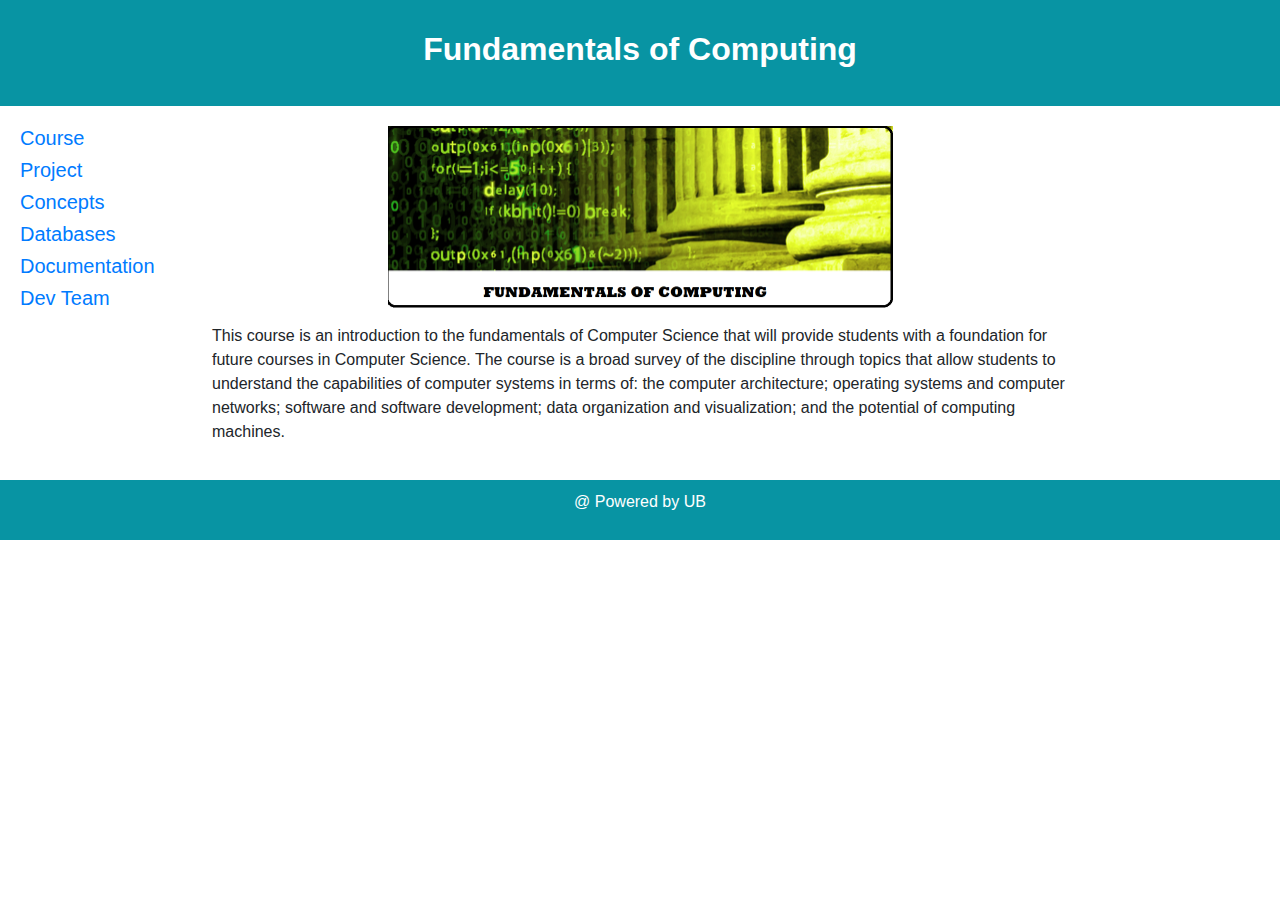
<file: index.html>
<!DOCTYPE html>
<html>
<head>
<title>FoC</title>
<link rel="stylesheet" type="text/css" href="style.css">
<link rel="stylesheet" href="https://maxcdn.bootstrapcdn.com/bootstrap/4.0.0/css/bootstrap.min.css" integrity="sha384-Gn5384xqQ1aoWXA+058RXPxPg6fy4IWvTNh0E263XmFcJlSAwiGgFAW/dAiS6JXm" crossorigin="anonymous">
<meta charset="utf-8">
<meta name="viewport" content="width=device-width, initial-scale=1">

</head>
<body>

<header>
  <h2><b>Fundamentals of Computing</b></h2>
</header>

<section>
  <nav>
    <ul>
      <li><h5><a href="index.html">Course</a></h5></li>
      <li><h5><a href="Project.html">Project</a></h5></li>
	  <li><h5><a href="concepts.html">Concepts</a></h5></li>
	  <li><h5><a href="database.html">Databases</a></h5></li>
	  <li><h5><a href="documentation.html">Documentation</a></h5></li>
      <li><h5><a href="aboutme.html">Dev Team</a></h5></li>
    </ul>
  </nav>
  
  <article>
   <center><img src="FOC.png" alt="FoC"  width="505" height="182"></center>
   <p></p>

    <p>This course is an introduction to the fundamentals of Computer Science
that will provide students with a foundation for future courses in Computer
Science. The course is a broad survey of the discipline through topics that
allow students to understand the capabilities of computer systems in terms
of: the computer architecture; operating systems and computer networks;
software and software development; data organization and visualization;
and the potential of computing machines.</p>
    </article>
</section>

<footer>
  <p>@ Powered by UB</p>
</footer>

</body>
</html>
</file>
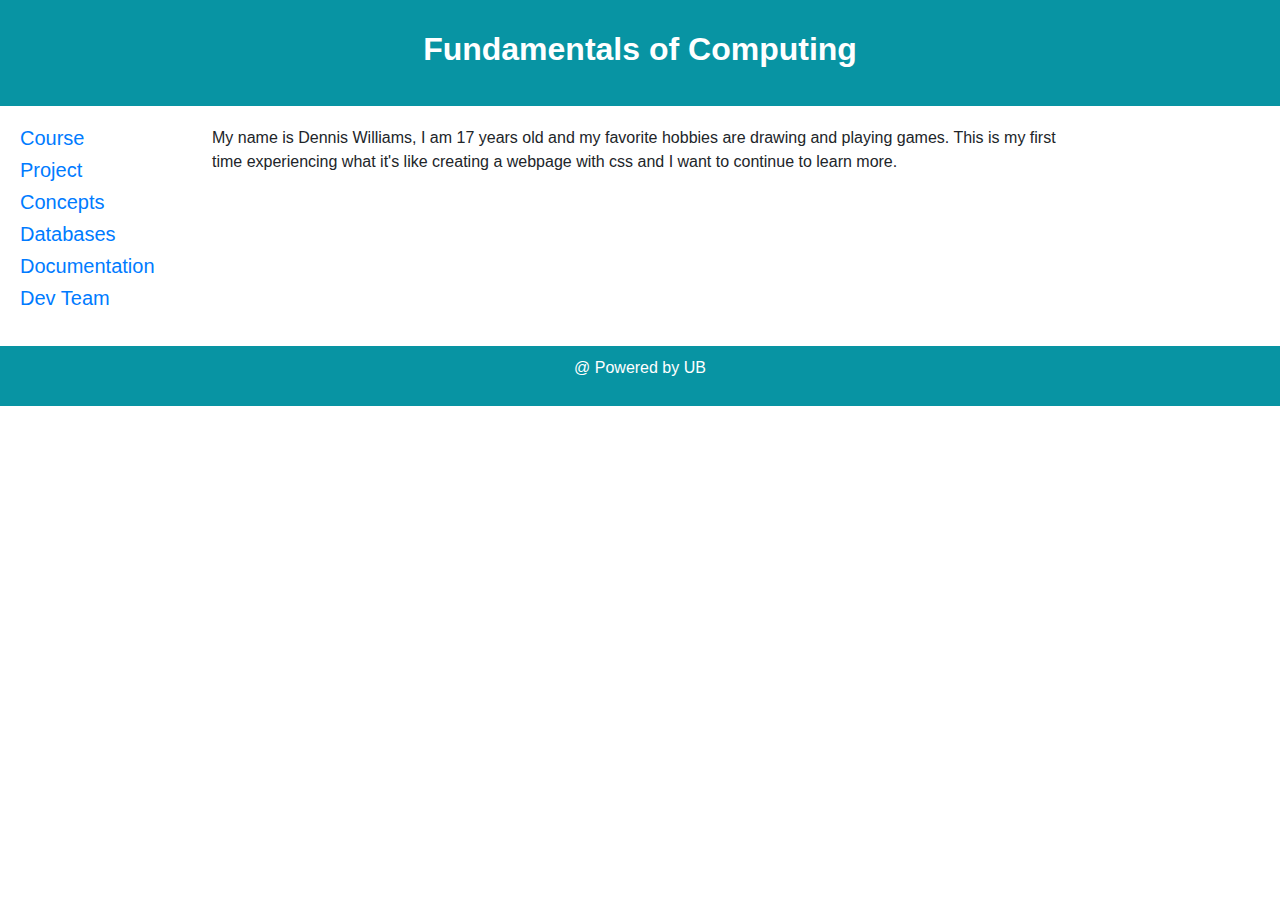
<file: aboutme.html>
<!DOCTYPE html>
<html>
<head>
<title>FoC</title>
<link rel="stylesheet" type="text/css" href="style.css">
<link rel="stylesheet" href="https://maxcdn.bootstrapcdn.com/bootstrap/4.0.0/css/bootstrap.min.css" integrity="sha384-Gn5384xqQ1aoWXA+058RXPxPg6fy4IWvTNh0E263XmFcJlSAwiGgFAW/dAiS6JXm" crossorigin="anonymous">
<meta charset="utf-8">
<meta name="viewport" content="width=device-width, initial-scale=1">

</head>
<body>

<header>
  <h2><b>Fundamentals of Computing</b></h2>
</header>

<section><nav>
    <ul>
      <li><h5><a href="index.html">Course</a></h5></li>
      <li><h5><a href="project.html">Project</a></h5></li>
	  <li><h5><a href="concepts.html">Concepts</a></h5></li>
	  <li><h5><a href="database.html">Databases</a></h5></li>
	  <li><h5><a href="documentation.html">Documentation</a></h5></li>
      <li><h5><a href="aboutme.html">Dev Team</a></h5></li>
    </ul>
  </nav>
  
  <article>

<p>My name is Dennis Williams, I am 17 years old and my favorite hobbies are drawing and playing games. This is my first time experiencing what it's like creating a webpage with css and I want to continue to learn more.</p>

   </article>
</section>

<footer>
  <p>@ Powered by UB</p>
</footer>

</body>
</html>
</file>
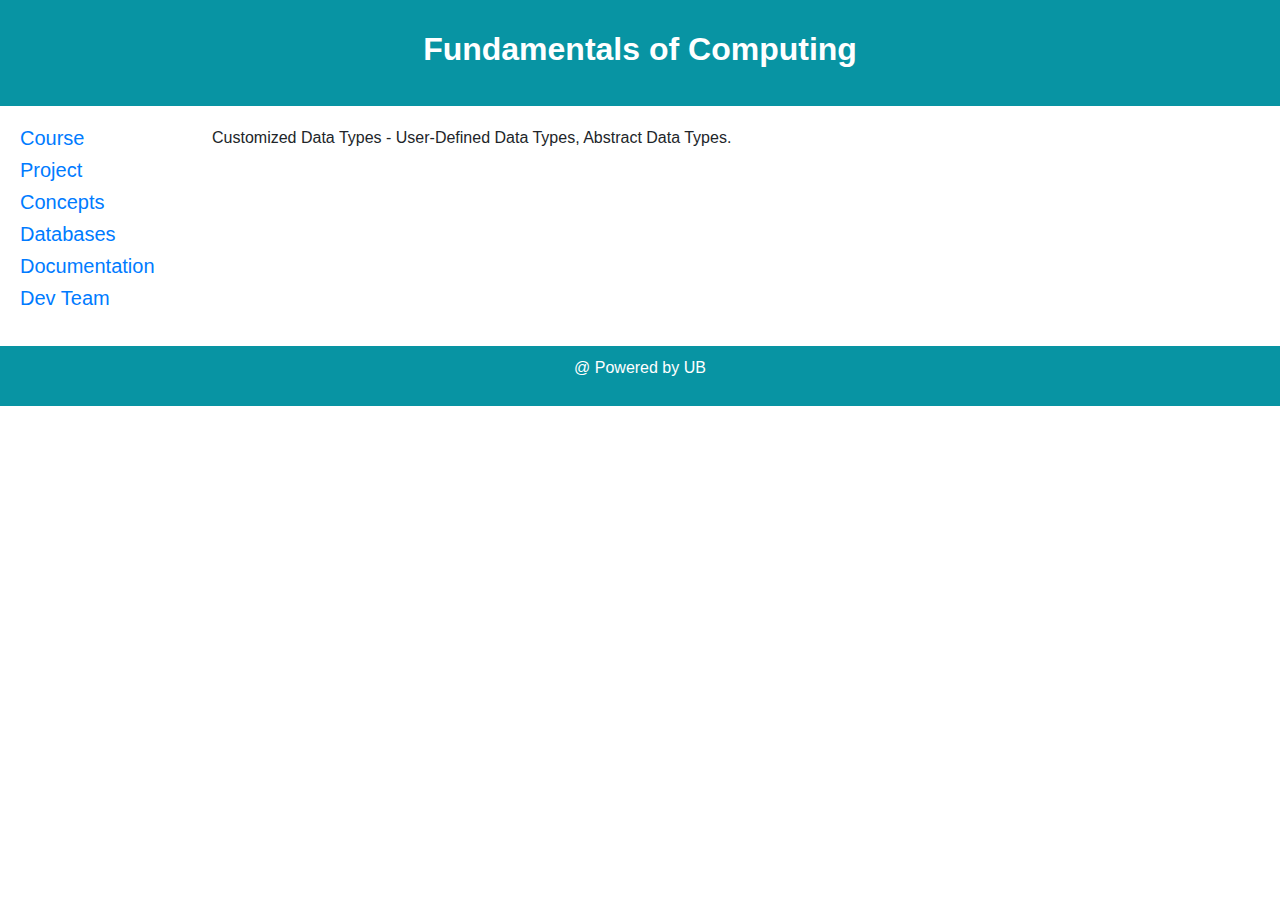
<file: concepts.html>
<!DOCTYPE html>
<html>
<head>
<title>FoC</title>
<link rel="stylesheet" type="text/css" href="style.css">
<link rel="stylesheet" href="https://maxcdn.bootstrapcdn.com/bootstrap/4.0.0/css/bootstrap.min.css" integrity="sha384-Gn5384xqQ1aoWXA+058RXPxPg6fy4IWvTNh0E263XmFcJlSAwiGgFAW/dAiS6JXm" crossorigin="anonymous">
<meta charset="utf-8">
<meta name="viewport" content="width=device-width, initial-scale=1">

</head>
<body>

<header>
  <h2><b>Fundamentals of Computing</b></h2>
</header>

<section><nav>
    <ul>
      <li><h5><a href="index.html">Course</a></h5></li>
      <li><h5><a href="Project.html">Project</a></h5></li>
	  <li><h5><a href="concepts.html">Concepts</a></h5></li>
	  <li><h5><a href="database.html">Databases</a></h5></li>
	  <li><h5><a href="documentation.html">Documentation</a></h5></li>
      <li><h5><a href="aboutme.html">Dev Team</a></h5></li>
    </ul>
  </nav>
  
  <article>

<p>Customized Data Types - User-Defined Data Types, Abstract Data Types.</p>

   </article>
</section>

<footer>
  <p>@ Powered by UB</p>
</footer>

</body>
</html>
</file>
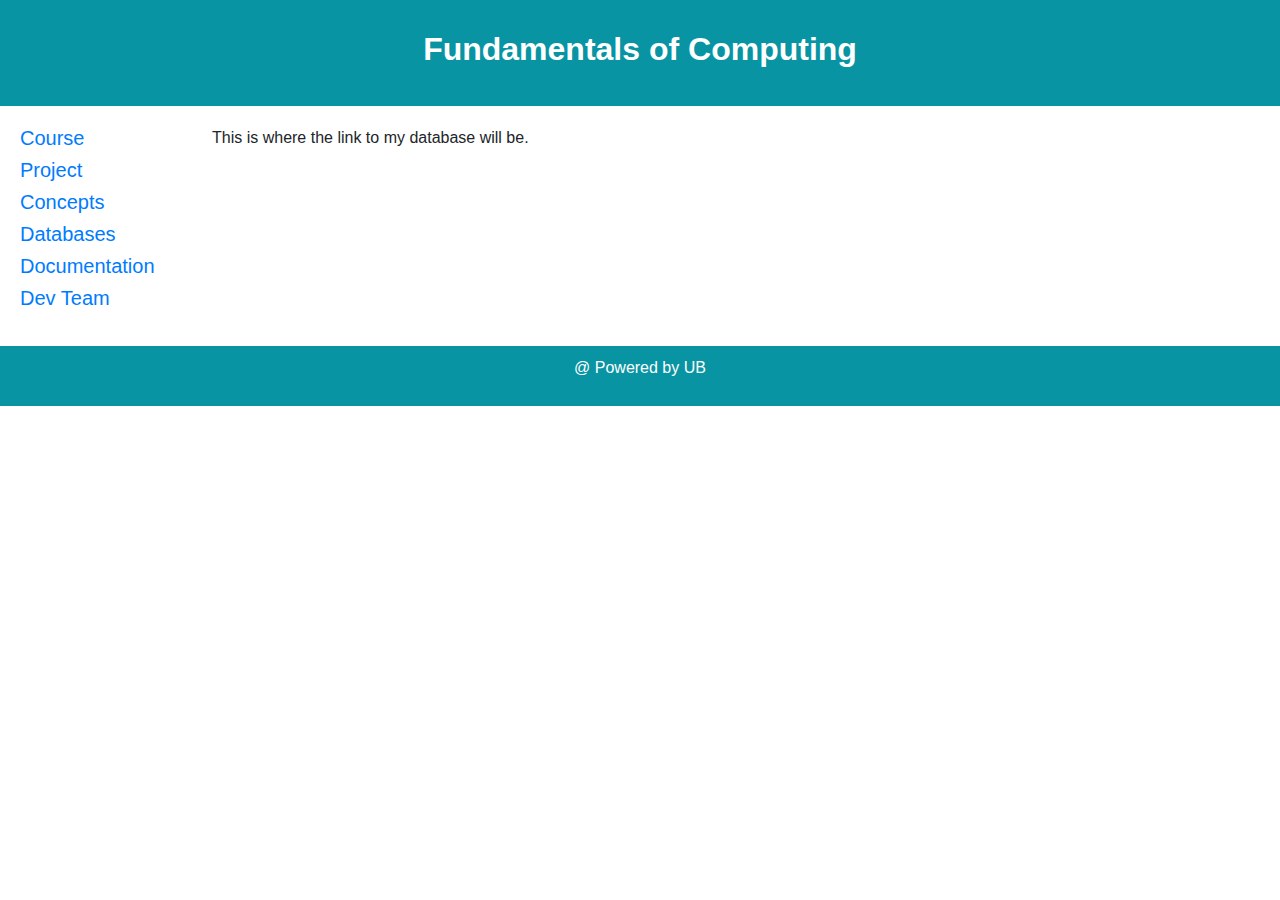
<file: database.html>
<!DOCTYPE html>
<html>
<head>
<title>FoC</title>
<link rel="stylesheet" type="text/css" href="style.css">
<link rel="stylesheet" href="https://maxcdn.bootstrapcdn.com/bootstrap/4.0.0/css/bootstrap.min.css" integrity="sha384-Gn5384xqQ1aoWXA+058RXPxPg6fy4IWvTNh0E263XmFcJlSAwiGgFAW/dAiS6JXm" crossorigin="anonymous">
<meta charset="utf-8">
<meta name="viewport" content="width=device-width, initial-scale=1">

</head>
<body>

<header>
  <h2><b>Fundamentals of Computing</b></h2>
</header>

<section><nav>
    <ul>
      <li><h5><a href="index.html">Course</a></h5></li>
      <li><h5><a href="Project.html">Project</a></h5></li>
	  <li><h5><a href="concepts.html">Concepts</a></h5></li>
	  <li><h5><a href="database.html">Databases</a></h5></li>
	  <li><h5><a href="documentation.html">Documentation</a></h5></li>
      <li><h5><a href="aboutme.html">Dev Team</a></h5></li>
    </ul>
  </nav>
  
  <article>

<p>This is where the link to my database will be.</p>

   </article>
</section>

<footer>
  <p>@ Powered by UB</p>
</footer>

</body>
</html>
</file>
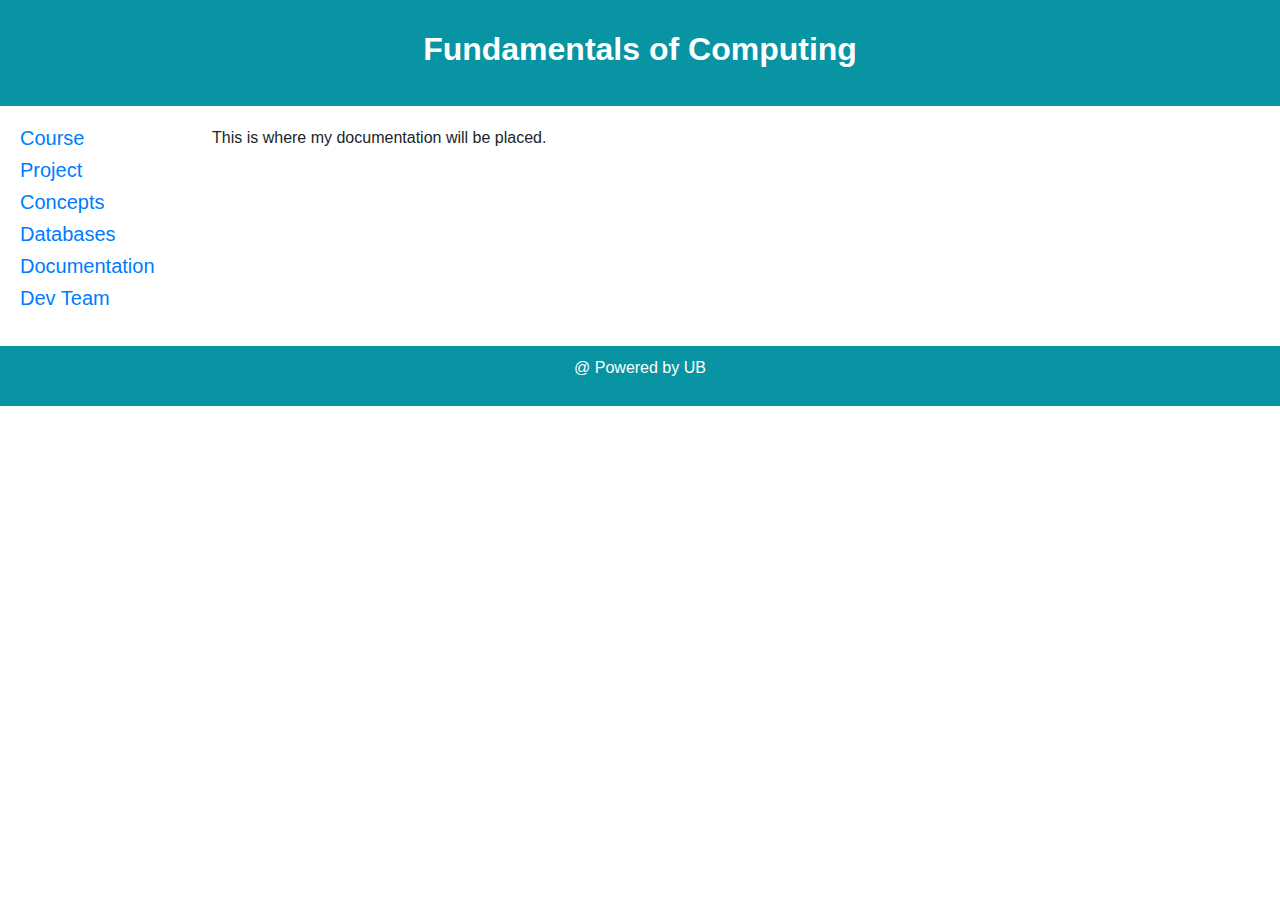
<file: documentation.html>
<!DOCTYPE html>
<html>
<head>
<title>FoC</title>
<link rel="stylesheet" type="text/css" href="style.css">
<link rel="stylesheet" href="https://maxcdn.bootstrapcdn.com/bootstrap/4.0.0/css/bootstrap.min.css" integrity="sha384-Gn5384xqQ1aoWXA+058RXPxPg6fy4IWvTNh0E263XmFcJlSAwiGgFAW/dAiS6JXm" crossorigin="anonymous">
<meta charset="utf-8">
<meta name="viewport" content="width=device-width, initial-scale=1">

</head>
<body>

<header>
  <h2><b>Fundamentals of Computing</b></h2>
</header>

<section><nav>
    <ul>
      <li><h5><a href="index.html">Course</a></h5></li>
      <li><h5><a href="Project.html">Project</a></h5></li>
	  <li><h5><a href="concepts.html">Concepts</a></h5></li>
	  <li><h5><a href="database.html">Databases</a></h5></li>
	  <li><h5><a href="documentation.html">Documentation</a></h5></li>
      <li><h5><a href="aboutme.html">Dev Team</a></h5></li>
    </ul>
  </nav>
  
  <article>

<p>This is where my documentation will be placed.</p>

   </article>
</section>

<footer>
  <p>@ Powered by UB</p>
</footer>

</body>
</html>
</file>
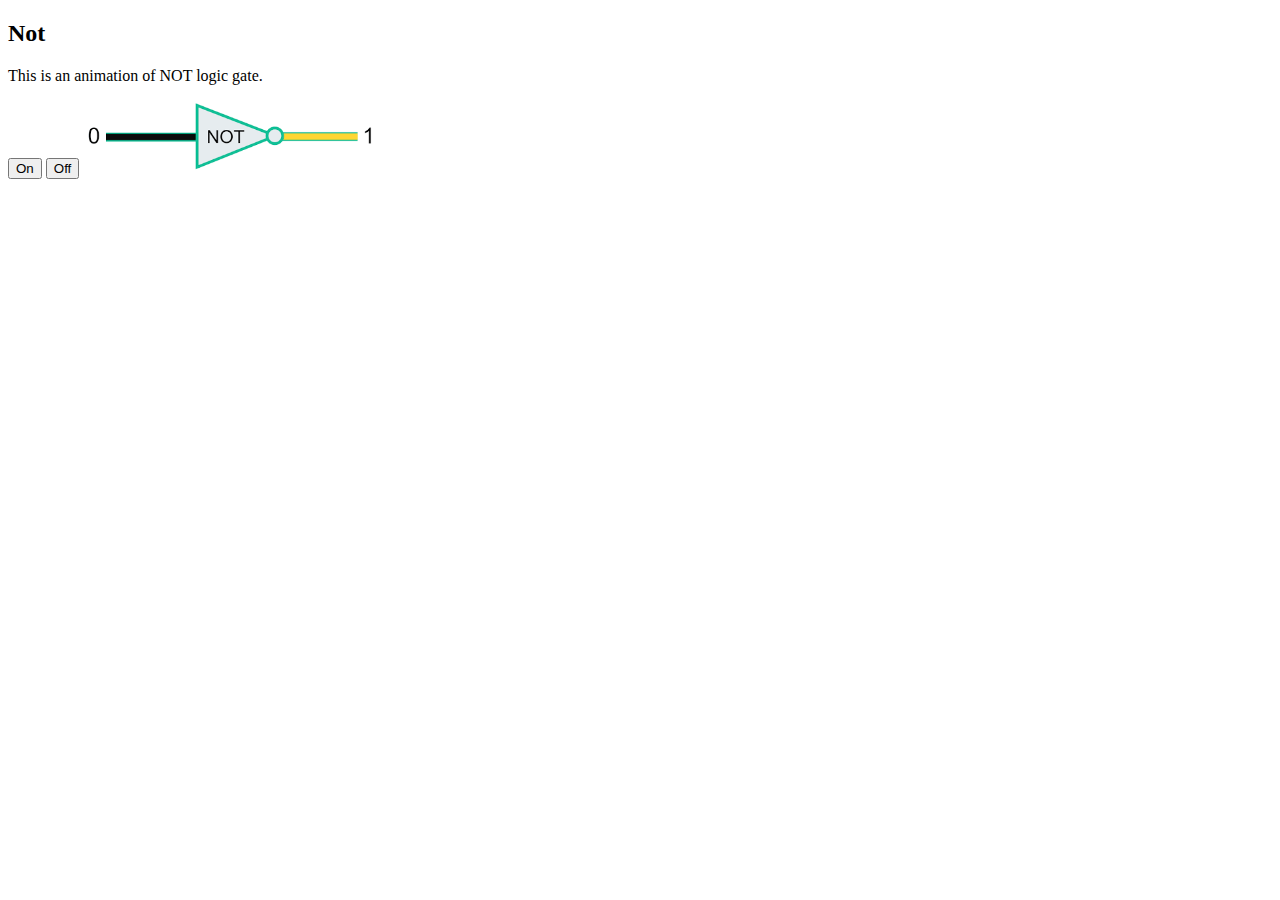
<file: not.html>
<!DOCTYPE html>
<html>
<body>

<h2>Not</h2>

<p>This is an animation of NOT logic gate.</p>


<button onclick="document.getElementById('myImage').src='off.png'">On</button>


<button onclick="document.getElementById('myImage').src='on.png'">Off</button>
<img id="myImage" src="off.png" style="width:300px">
</body>
</html>
</file>
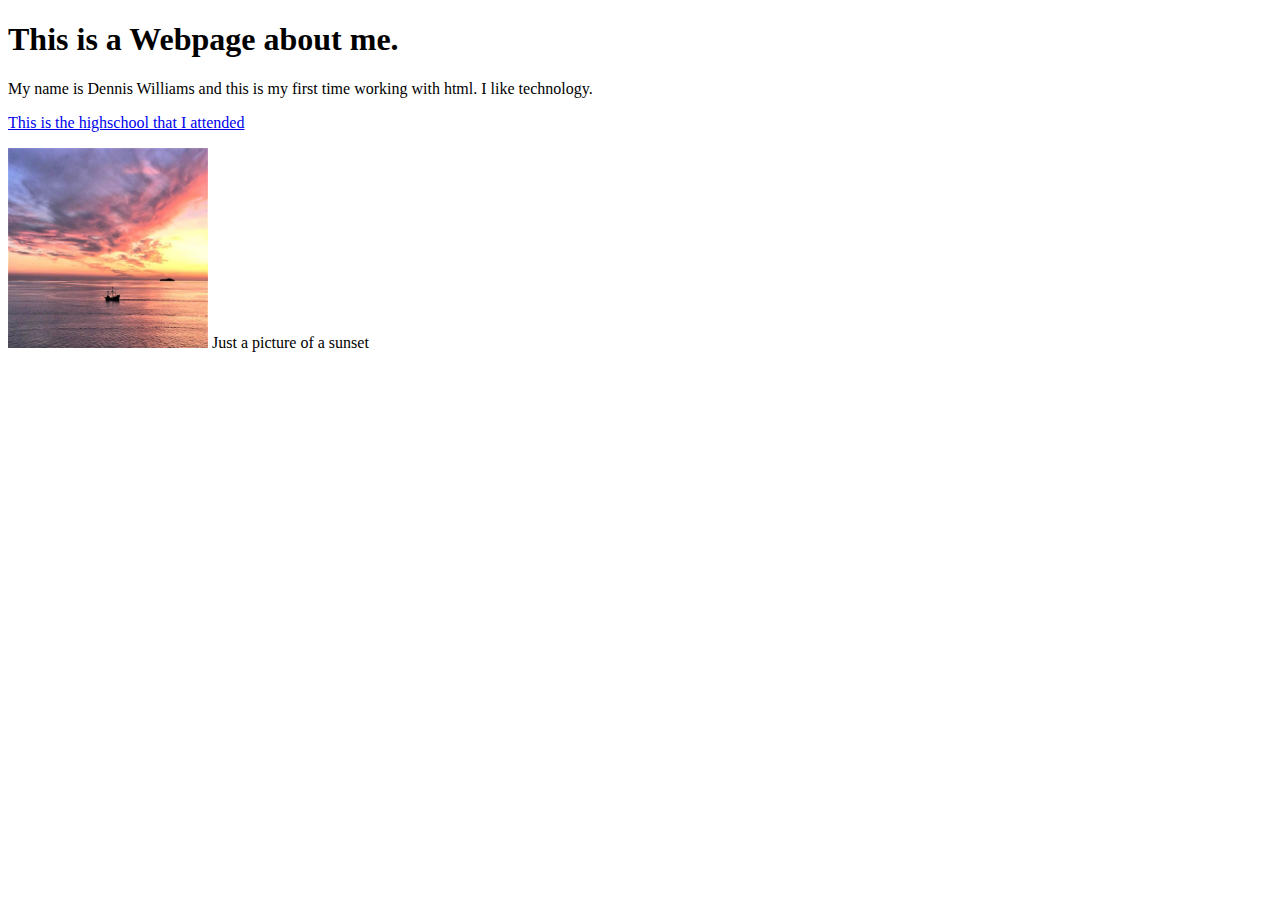
<file: ok.html>
<!DOCTYPE html>
<html>
<head>
<title>Page Title</title>
</head>
<body>

<h1>This is a Webpage about me.</h1>
<p>My name is Dennis Williams and this is my first time working with html. I like technology.</p>

<a href="https://shc.edu.bz/">This is the highschool that I attended</a>

<p><img src="sunset.jpg" alt="sunset.jpg" width="200" height="200"> Just a picture of a sunset</p>

</body>
</html>
</file>
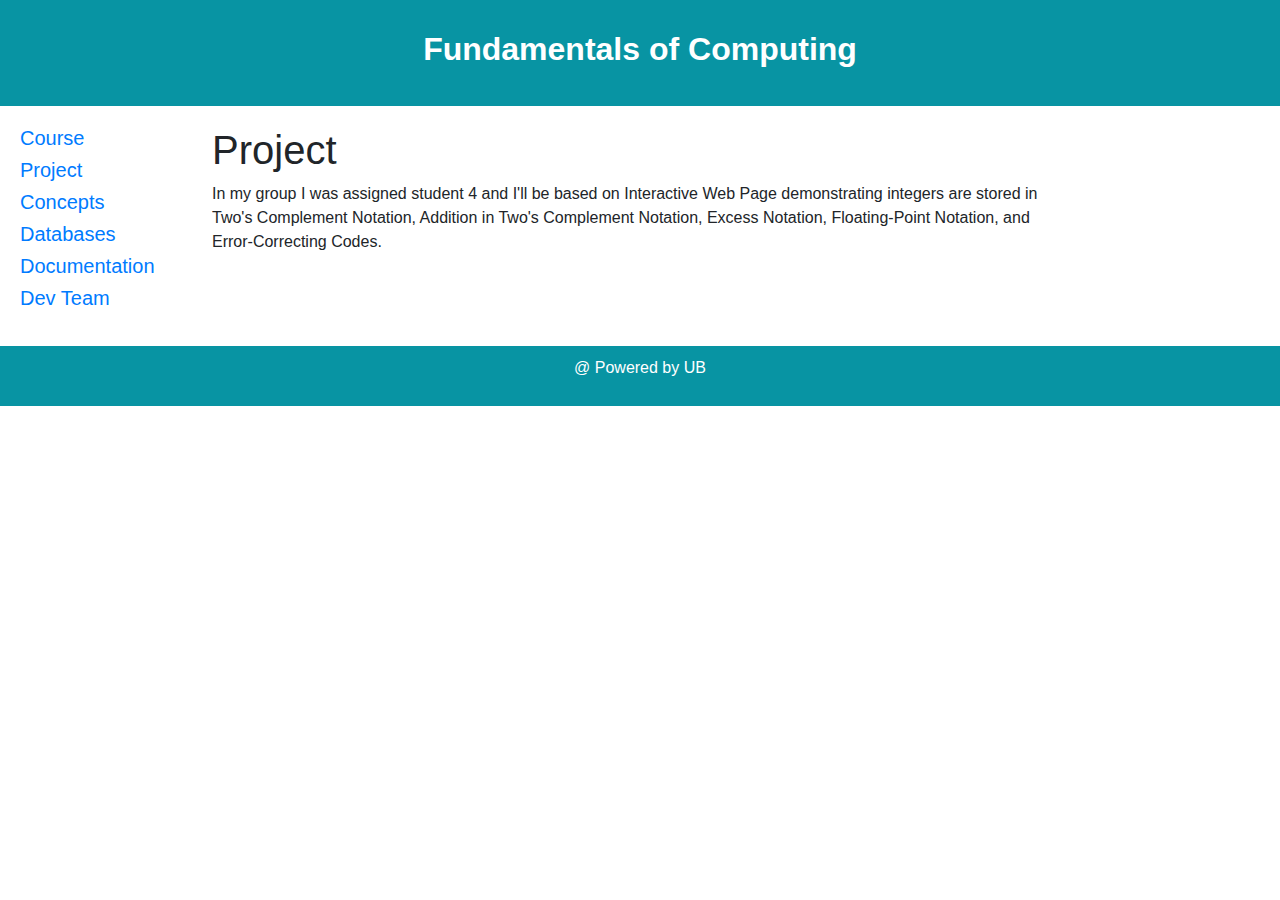
<file: Project.html>
<!DOCTYPE html>
<html>
<head>
<title>FoC</title>
<link rel="stylesheet" type="text/css" href="style.css">
<link rel="stylesheet" href="https://maxcdn.bootstrapcdn.com/bootstrap/4.0.0/css/bootstrap.min.css" integrity="sha384-Gn5384xqQ1aoWXA+058RXPxPg6fy4IWvTNh0E263XmFcJlSAwiGgFAW/dAiS6JXm" crossorigin="anonymous">
<meta charset="utf-8">
<meta name="viewport" content="width=device-width, initial-scale=1">

</head>
<body>

<header>
  <h2><b>Fundamentals of Computing</b></h2>
</header>

<section>
  <nav>
    <ul>
      <li><h5><a href="index.html">Course</a></h5></li>
      <li><h5><a href="Project.html">Project</a></h5></li>
	  <li><h5><a href="concepts.html">Concepts</a></h5></li>
	  <li><h5><a href="database.html">Databases</a></h5></li>
	  <li><h5><a href="documentation.html">Documentation</a></h5></li>
      <li><h5><a href="aboutme.html">Dev Team</a></h5></li>
    </ul>
  </nav>
  
  <article>

<h1>Project</h1>
<p>In my group I was assigned student 4 and I'll be based on Interactive Web Page demonstrating integers are stored in Two's Complement Notation, Addition in Two's Complement Notation, Excess Notation, Floating-Point Notation, and Error-Correcting Codes.</p>

   </article>
</section>

<footer>
  <p>@ Powered by UB</p>
</footer>

</body>
</html>
</file>
<file: style.css>
* {
  box-sizing: border-box;
}

body {
  font-family: Arial, Helvetica, sans-serif;
}

/* Style the header */
header {
  background-color: #0894a3;
  padding: 30px;
  text-align: center;
  font-size: 35px;
  color: white;
}

/* Create two columns/boxes that floats next to each other */
nav {
  float: left;
  width: 15%;
  /*height: 300px;  only for demonstration, should be removed */
  background: #FFFFFF;
  padding: 20px;
}

/* Style the list inside the menu */
nav ul {
  list-style-type: none;
  padding: 0;
}

article {
  float: left;
  padding: 20px;
  width: 70%;
  background-color: #FFFFFF;
  /* height: 300px;  only for demonstration, should be removed */
}

/* Clear floats after the columns */
section:after {
  content: "";
  display: table;
  clear: both;
}

/* Style the footer */
footer {
  background-color: #0894a3;
  padding: 10px;
  text-align: center;
  color: white;
}

/* Responsive layout - makes the two columns/boxes stack on top of each other instead of next to each other, on small screens */
@media (max-width: 600px) {
  nav, article {
    width: 100%;
    height: auto;
  }
}
* {
  box-sizing: border-box;
}

/* Create two equal columns that floats next to each other */
.column {
  float: left;
  width: 50%;
  padding: 10px;
  height: 300px; /* Should be removed. Only for demonstration */
}

/* Clear floats after the columns */
.row:after {
  content: "";
  display: table;
  clear: both;
}
</file>
